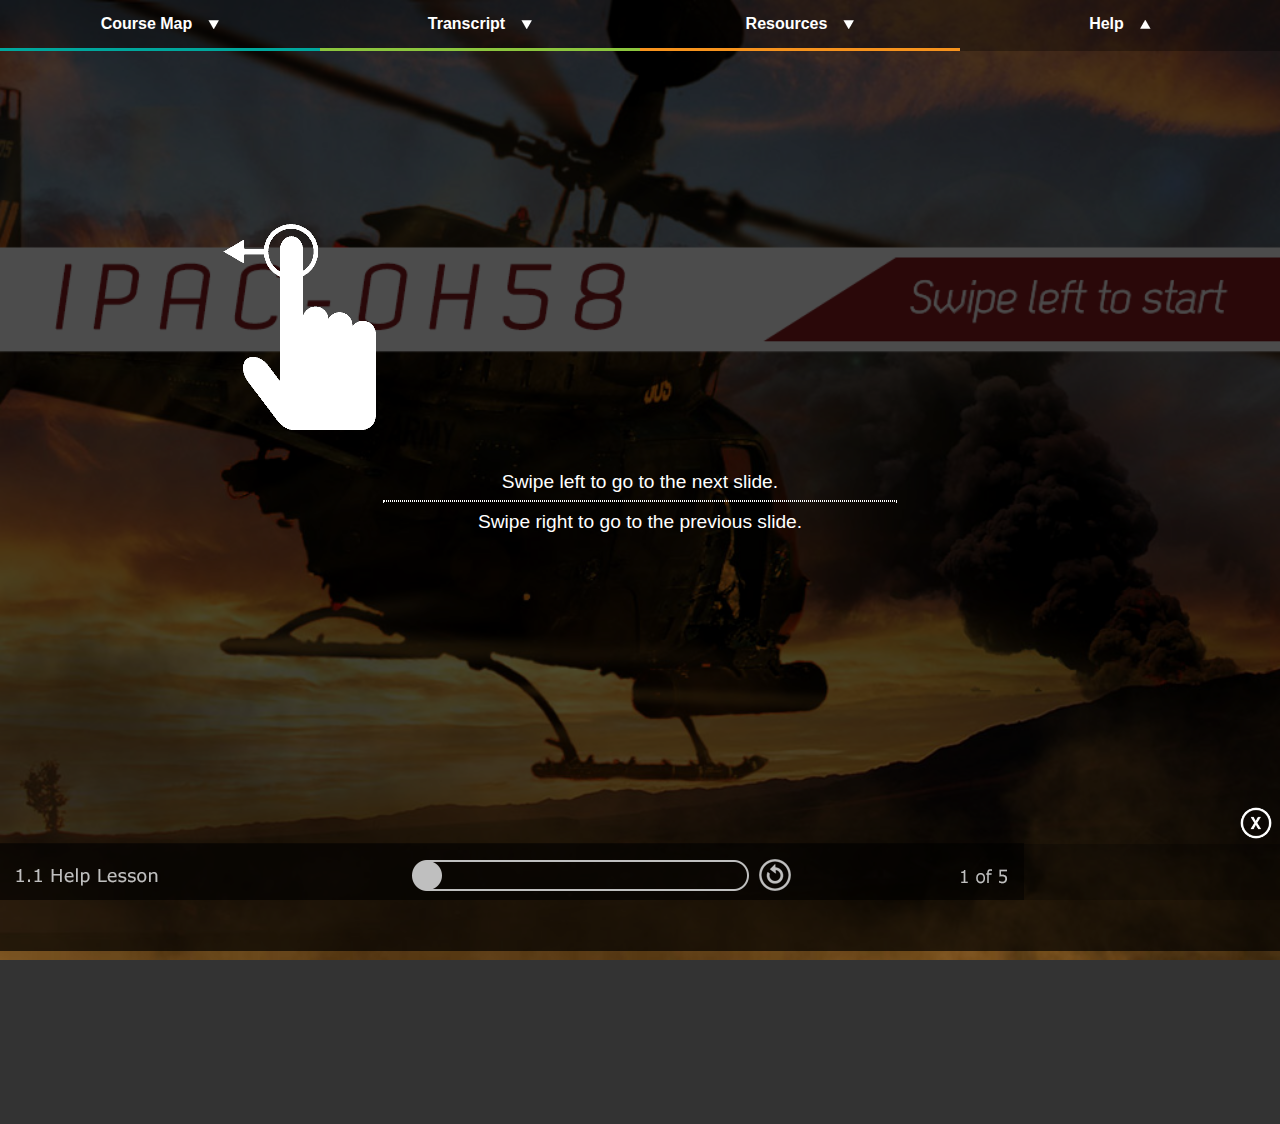
<file: index.html>
<!doctype html>
<html xmlns="http://www.w3.org/1999/xhtml">
<head>
    <meta http-equiv="Content-Type" content="text/html; charset=utf-8" />
    <meta name="viewport" content="width=device-width, initial-scale=1" />
    <title>IMI Mobile Framework</title>
    <script type="text/javascript" src="js/jquery-1.11.1.min.js"></script>
    <script type="text/javascript" src="js/jquery.touchSwipe.min.js"></script>
    <script type="text/javascript" src="js/jquery.dcjqaccordion.2.7.min.js"></script>
    <script type="text/javascript" src="js/app_main.js"></script>
    <script type="text/javascript" src="slide_information.js"></script>
    <link rel="stylesheet" type="text/css" href="css/imi_app.css" />
    <link href="css/dcaccordion.css" rel="stylesheet" type="text/css" />
</head>

<body>
    <div id="wrapper">
    	<div id="content_window">
        	<iframe id="content_frame">
            </iframe>
        </div>
    	<div id="menu_bar">
        	<ul>
            	<li id="course_map_button">Course Map<span class="triangle"><img src="images/triangle.png" class="collapsed"/></span></li>
                <li id="transcript_button">Transcript<span class="triangle"><img src="images/triangle.png" class="collapsed"/></span></li>
                <li id="resources_button">Resources<span class="triangle"><img src="images/triangle.png" class="collapsed"/></span></li>
                <!-- <li id="user_info_button">User Info<span class="triangle"><img src="images/triangle.png" class="collapsed"/></span></li> -->
                <li id="help_button">Help<span class="triangle"><img src="images/triangle.png" class="collapsed"/></span></li>
            </ul>
            <div id="course_map_block" class="foldout_menu">Course Map.</div>
            <div id="transcript_block" class="foldout_menu">Transcript.</div>
            <div id="resources_block" class="foldout_menu">Resources.</div>
            <!-- <div id="user_info_block" class="foldout_menu">User Info</div> -->
        </div>
        <div id="help_block" class="foldout_menu">
            		<div id="help_page1">
	            		<div >
	                		<img src="images/swipe.gif" /><p>Swipe left to go to the next slide.</p>
	                		<hr style="border: 1px dotted #fff; width:40%;" />
	                		<p>Swipe right to go to the previous slide.</p>
	                	</div>
                	</div>
                	<div id="help_page2">
	                	<div >
	                		<img src="images/tapping.gif" /><p>Tap anywhere on the slide to play and pause.</p>
	                	</div>
	                </div>
                	<div id="help_page3">
                    	<div>
                    		<img src="images/courseMap.png"/>                    		
                    	</div>
                    </div>
                    <div id="help_page4">
                    	<div>
                    		<img src="images/transcript.png"/>                    		
                    	</div>
                    </div>
                    <div id="help_page5">
                    	<div>
                    		<img src="images/resources.png"/>                    		
                    	</div>
                    </div>
                    <div id="help_page6">
                    	<div>                    		
                    		<img src="images/lessonArea.png"/>                    		
                    	</div>
                    </div>
                    <div id="help_page7">
                        <div>                            
                            <img src="images/slider.png"/>                          
                        </div>
                    </div>
                    <div id="help_page8">
                        <div>                            
                            <img src="images/restart.png"/>                          
                        </div>
                    </div>
                    <div id="help_page9">
                        <div>                            
                            <img src="images/total_slides.png"/>                          
                        </div>
                    </div>

                    <div id="help_close_btn">
                    <span class="close_button" onclick="toggleHelp()"><img src="images/close_button.png" class="close_button"></span>
                </div>
                <div id="sliderArea">
                    <img src="images/sliderArea.png" class="loaded"/> 
                </div>
                    
        </div>
        <div id="controls_bar">
            <h3 id="lesson_title"></h3>
            <div id="slider">
                <input type="range" id="sliderBar" min="0" max="100" step="1" value="0" />
                <span id="restart_btn"><img src="images/replay_button.png" class="restart_btn" /></span>
            </div>
            <h3 id="slide_count"></h3>
        </div>
    </div>
</body>
</html>
</file>
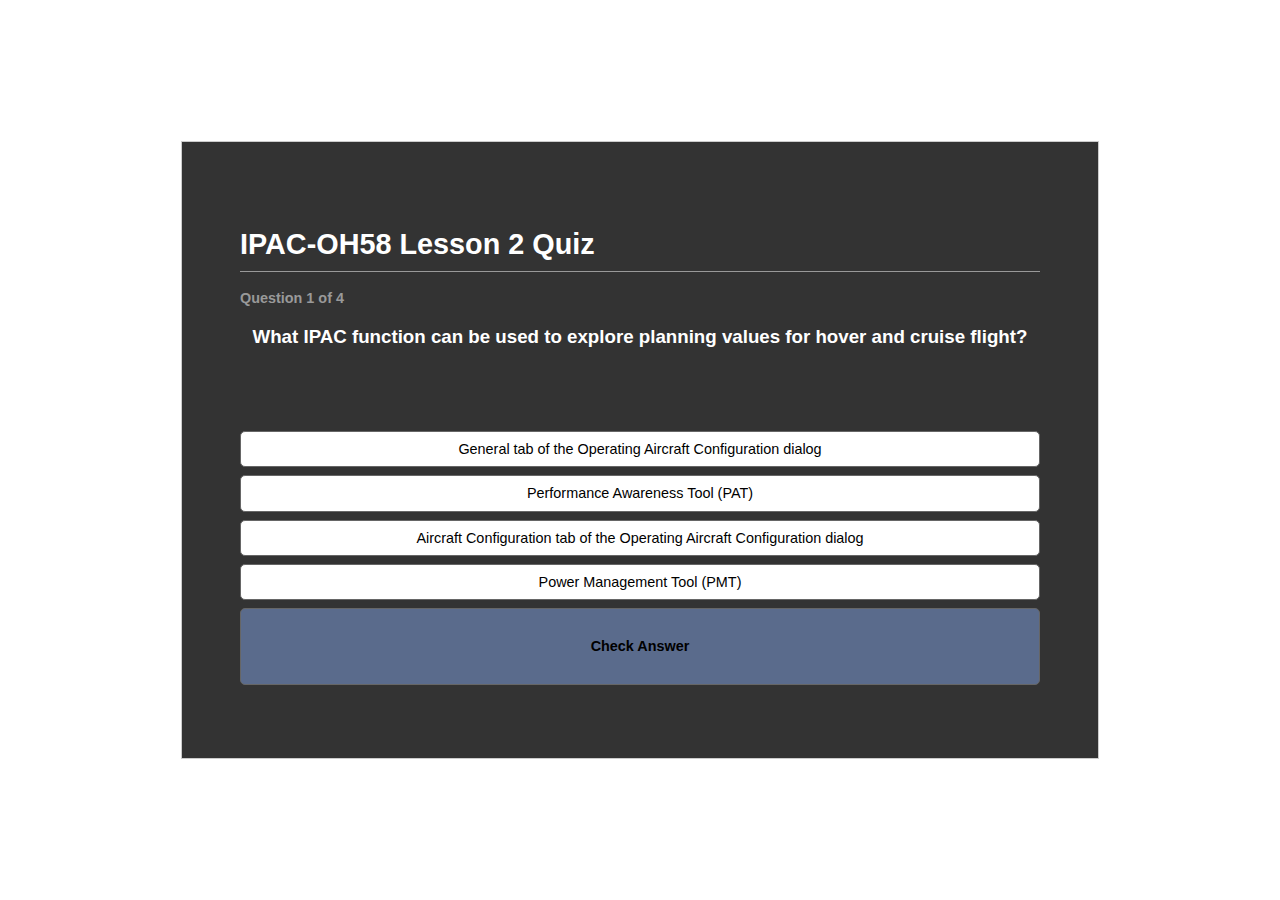
<file: slides/L2_008_quiz.html>
<html>
<head>
	
	<title>IPAC-OH58 Lesson 2 Quiz</title>

	<link href="css/quiz.css" rel="stylesheet" type="text/css" />
	<script type="text/javascript" src="js/jquery.js"></script>
	<script type="text/javascript" src="js/quiz.js"></script>

</head>

<body style="margin:0;padding:0;">
	
	<div id ="frame" role ="content" class="slide_container">
	</div>
</body>

</html>
</file>
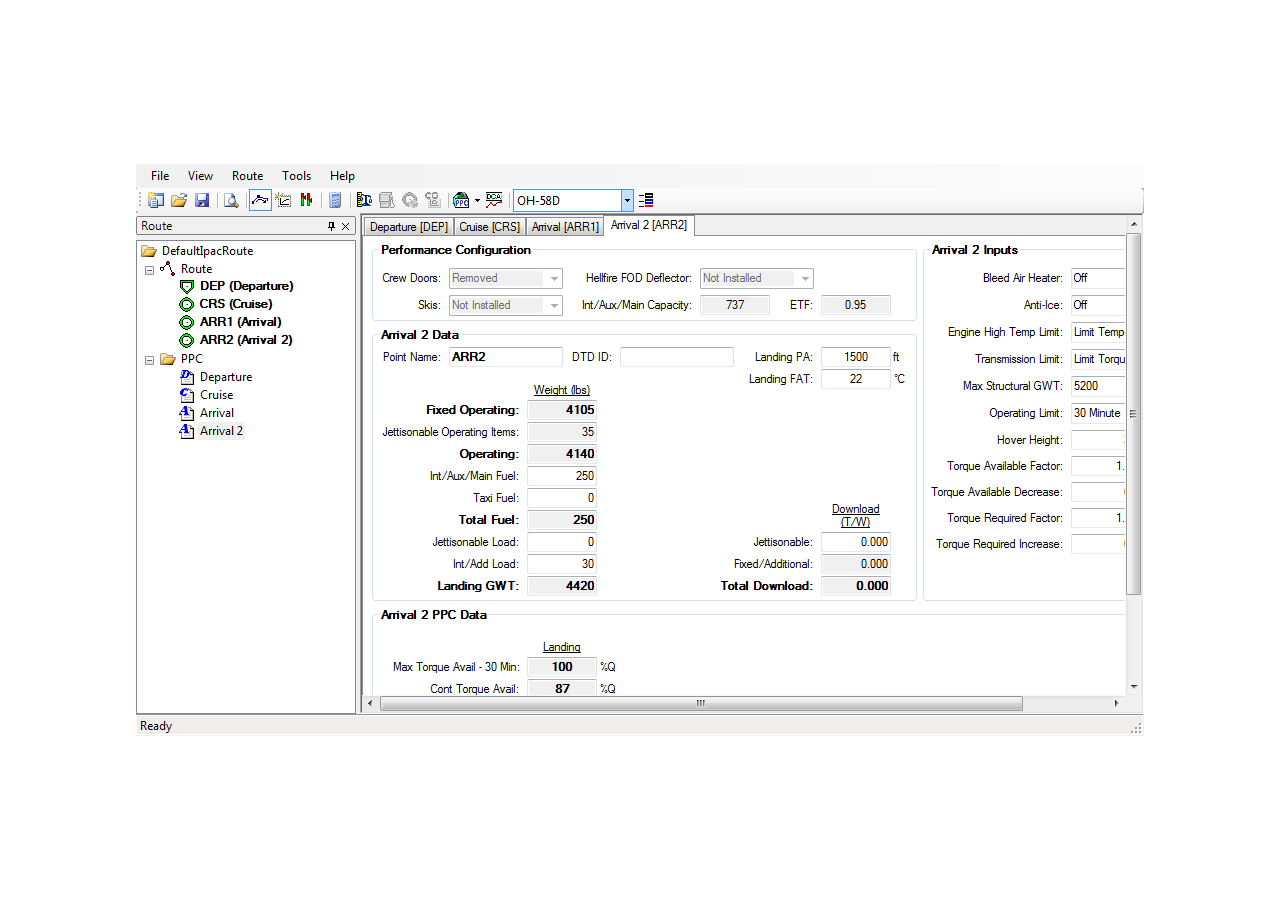
<file: slides/L4_006.html>
<!DOCTYPE html>
<html>
<head>
	<meta http-equiv="Content-Type" content="text/html; charset=utf-8"/>
	<meta http-equiv="X-UA-Compatible" content="IE=Edge"/>
	<title>Untitled</title>
<!--Adobe Edge Runtime-->
    <meta http-equiv="X-UA-Compatible" content="IE=Edge">
    <script type="text/javascript" charset="utf-8" src="L4_006_edgePreload.js"></script>
    <style>
        .edgeLoad-slide_container { visibility:hidden; }
    </style>
<!--Adobe Edge Runtime End-->

</head>
<body style="margin:0;padding:0;">
	<div id="Stage" class="slide_container">
	</div>
</body>
</html>
</file>
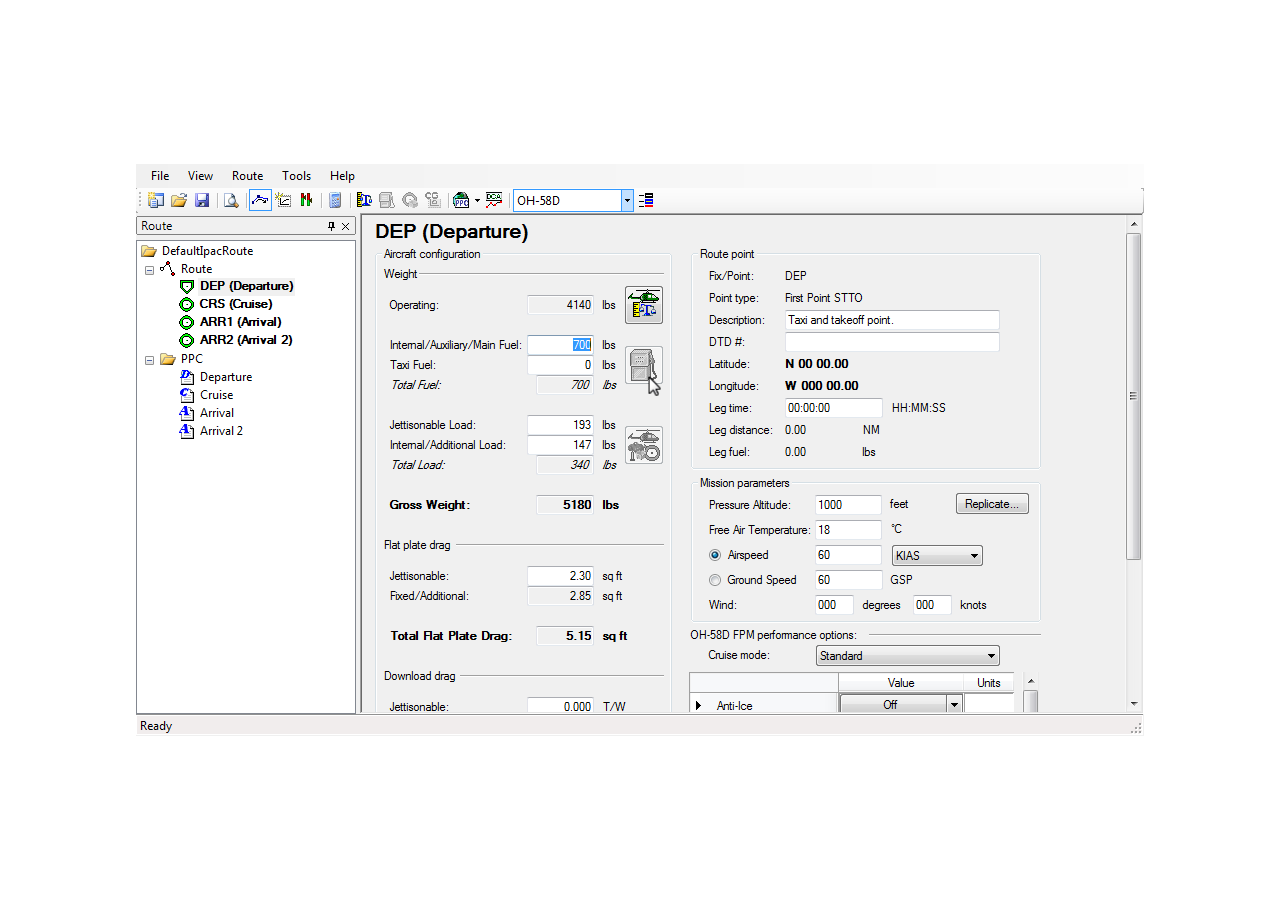
<file: slides/L4_007.html>
<!DOCTYPE html>
<html>
<head>
	<meta http-equiv="Content-Type" content="text/html; charset=utf-8"/>
	<meta http-equiv="X-UA-Compatible" content="IE=Edge"/>
	<title>Untitled</title>
<!--Adobe Edge Runtime-->
    <meta http-equiv="X-UA-Compatible" content="IE=Edge">
    <script type="text/javascript" charset="utf-8" src="L4_007_edgePreload.js"></script>
    <style>
        .edgeLoad-slide_container { visibility:hidden; }
    </style>
<!--Adobe Edge Runtime End-->

</head>
<body style="margin:0;padding:0;">
	<div id="Stage" class="slide_container">
	</div>
</body>
</html>
</file>
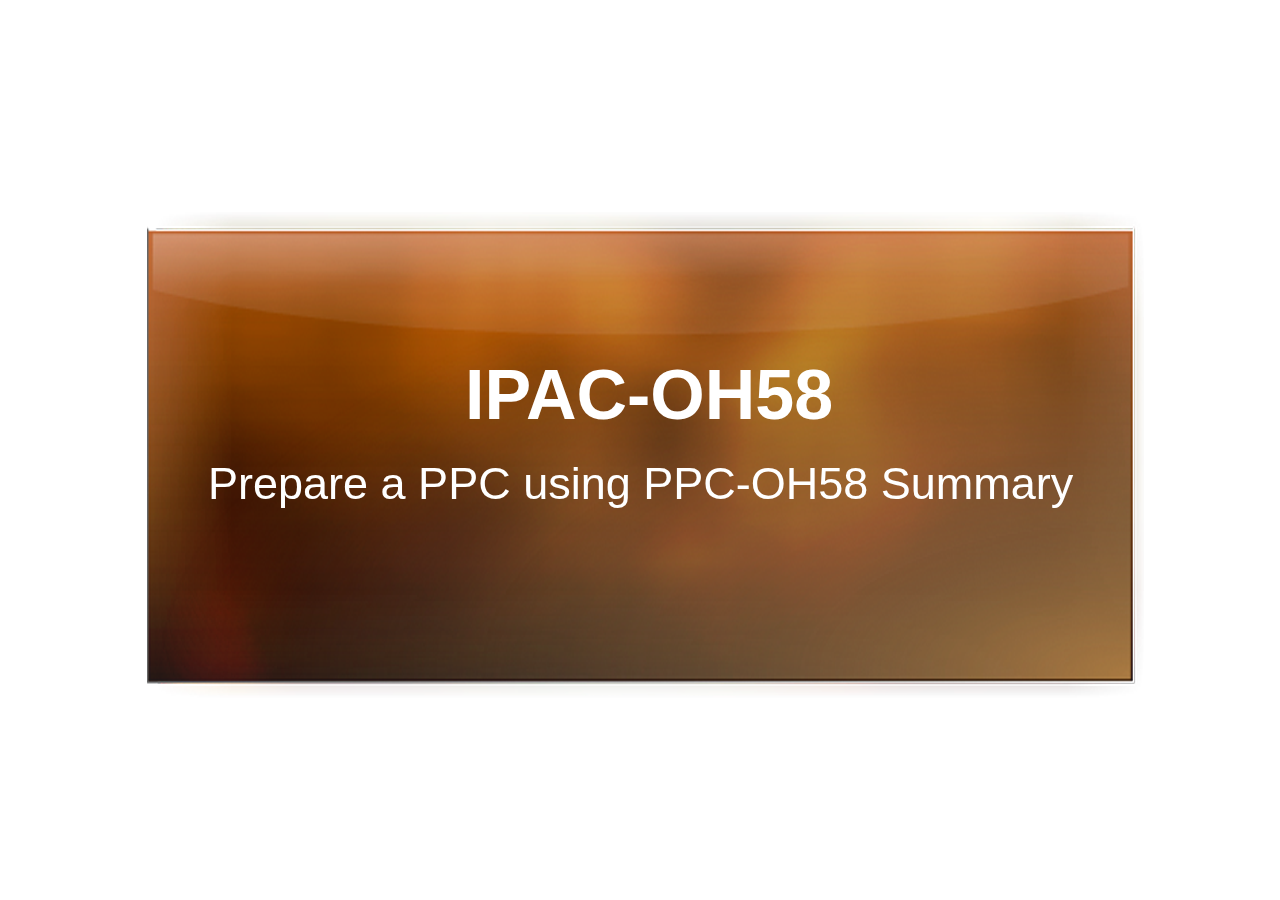
<file: slides/L4_008_Summary.html>
<!DOCTYPE html>
<html>
<head>
	<meta http-equiv="Content-Type" content="text/html; charset=utf-8"/>
	<meta http-equiv="X-UA-Compatible" content="IE=Edge"/>
	<title>Untitled</title>
<!--Adobe Edge Runtime-->
    <meta http-equiv="X-UA-Compatible" content="IE=Edge">
    <script type="text/javascript" charset="utf-8" src="L4_008_Summary_edgePreload.js"></script>
    <style>
        .edgeLoad-slide_container { visibility:hidden; }
    </style>
<!--Adobe Edge Runtime End-->

</head>
<body style="margin:0;padding:0;">
	<div id="Stage" class="slide_container">
	</div>
</body>
</html>
</file>
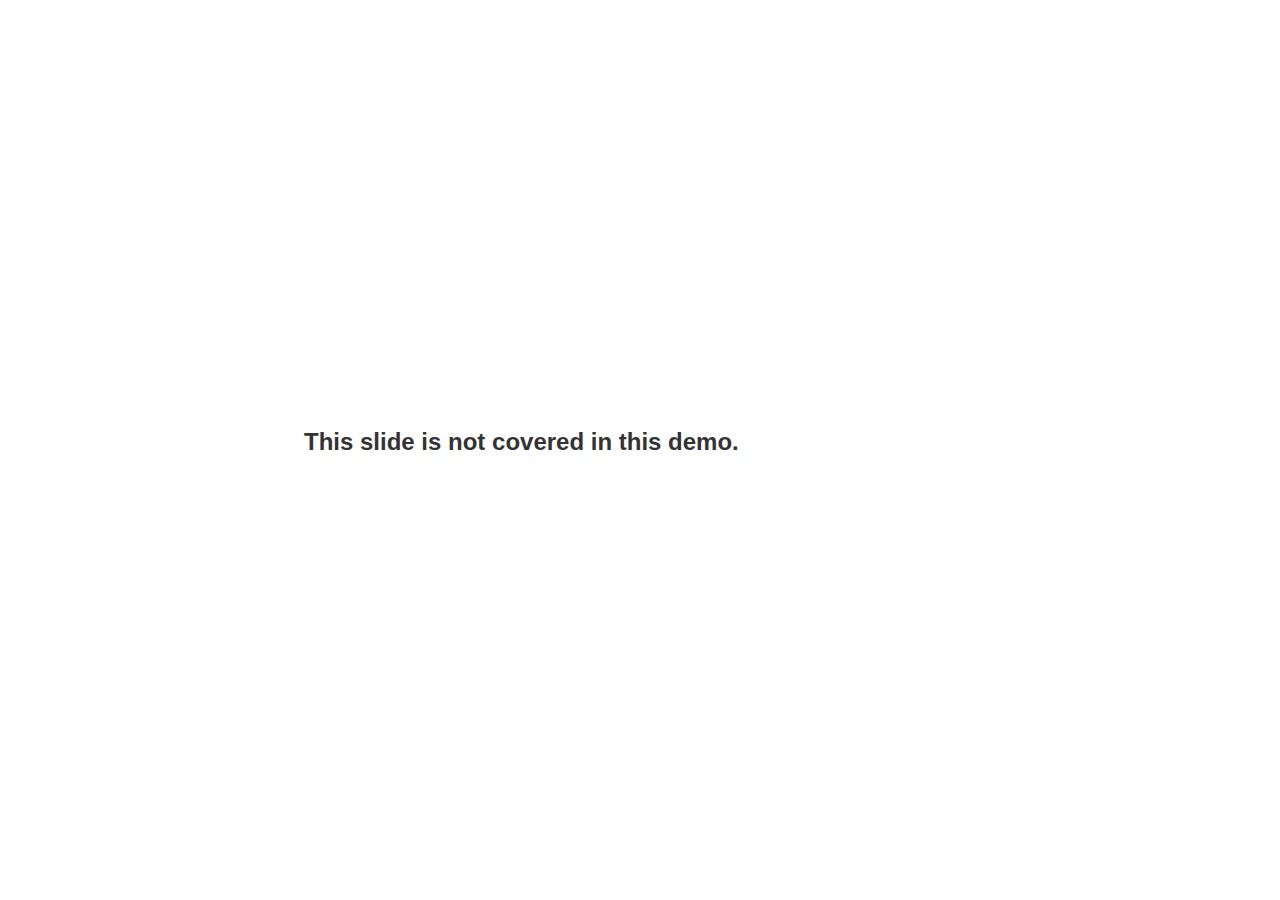
<file: slides/not_demo.html>
<!DOCTYPE html PUBLIC "-//W3C//DTD XHTML 1.0 Transitional//EN" "http://www.w3.org/TR/xhtml1/DTD/xhtml1-transitional.dtd">
<html xmlns="http://www.w3.org/1999/xhtml">
<head>
<meta http-equiv="Content-Type" content="text/html; charset=utf-8" />
<title>Untitled Document</title>
<style type="text/css">
.demo_notice {
	font-family: Verdana, Geneva, sans-serif;
	position: absolute;
	left: 20%;
	top: 40%;
	background-color: white;
	padding: 2em;
	color: #333;
}
</style>
</head>

<body>
<div id="slide_container">
	<h2 class="demo_notice">This slide is not covered in this demo.</h2>
</div>
</body>
</html>
</file>
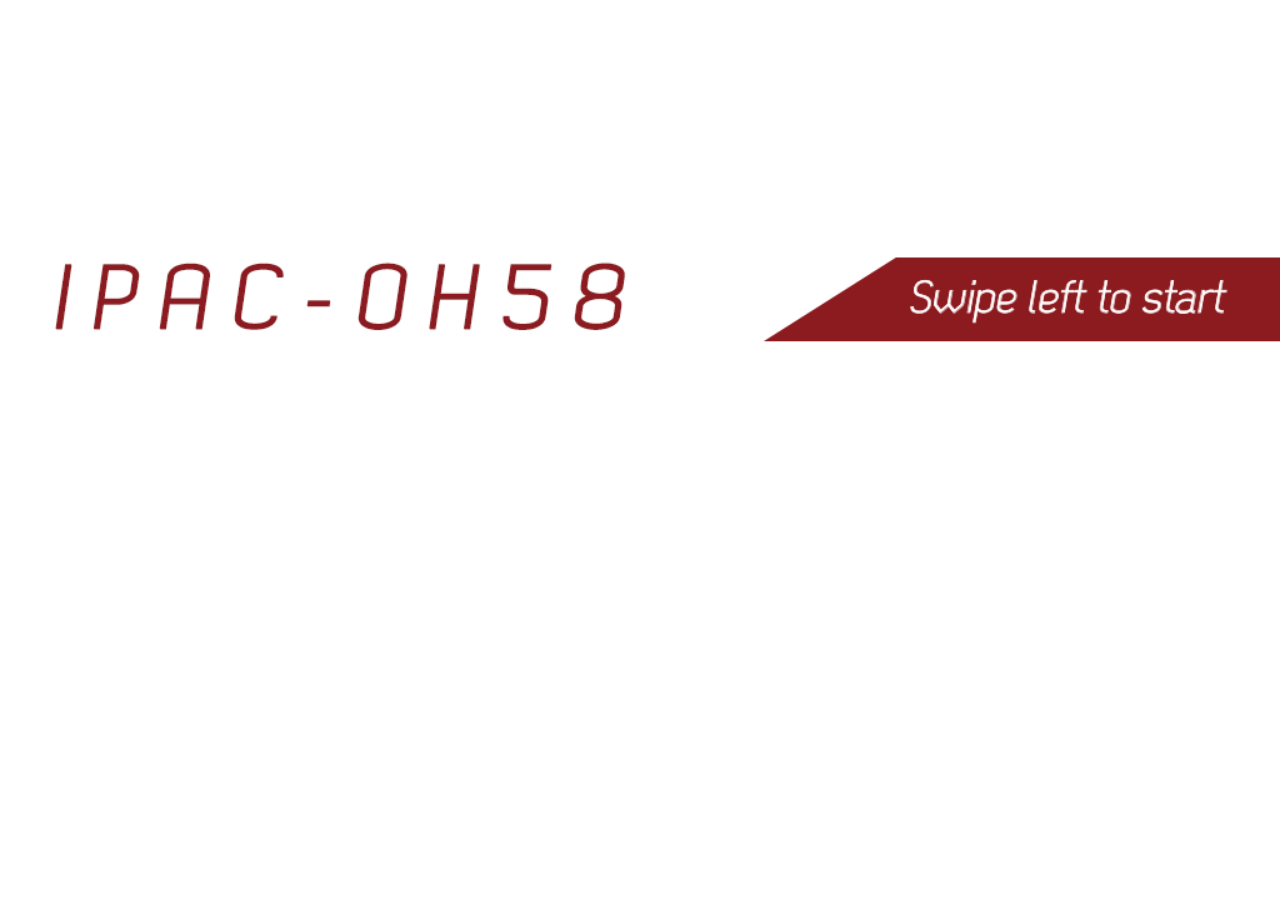
<file: slides/splash.html>
<head>
    <script type="text/javascript" src="../js/jquery-1.11.1.min.js"></script>
    <script type="text/javascript" src="../js/jquery.touchSwipe.min.js"></script>
</head>

    <body>
    	<link rel="stylesheet" type="text/css" href="css/splash.css" />
        <div id="Stage">
        	<div id="slide_container">
            	<p>&nbsp;</p>
            </div>
        </div>
    </body>
    <!--<script type="text/javascript" src="js/swipeNavigation.js"></script>-->
</file>
<file: css/dcaccordion.css>
#accordion ul, ul li
{
	list-style: none;
}

#accordion ul
{
	margin-bottom: 1em;
}

#course_map_block li {
	text-align: left;
	clear: both;
	width: 100%;
	font-weight: normal;
	padding-top: 0;	
}

#course_map_block li a {
	text-decoration: none;
	color: white;
}

#course_map_block li:nth-child(1) {
	border-bottom: none;
}

#course_map_block li:nth-child(2) {
	border-bottom: none;
}

#course_map_block li:nth-child(3) {
	border-bottom: none;
}

#course_map_block li:last-child {
	border-bottom: none;
}

#accordion ul.text 
{
	margin-bottom: 1em; 
	line-height: 1.5em;
}

#accordion .text-center 
{
	text-align: center;
}

#accordion h2 
{
	font: normal 26px Arial, sans-serif; 
	padding: 20px 0; 
	margin: 0 0 30px 0;
}

#accordion .wrap 
{
	width: 960px; 
	margin: 0 auto;
}

#accordion .demo-container 
{
	padding: 1em; 
	clear: both;
}

#accordion .demo-container h4 
{
	font-size: 14px; margin: 0 0 5px 0;
}

#accordion .clear 
{
	clear: both;
}

#accordion .dcjq-count 
{
	float: right;
}

/*ADDED*/

#accordion .sub
{
	padding-left: 2em;
}

.dcjq-parent-li .sub:nth-child(1) {
	margin-top: 1em;
}

.page-visited {
	opacity: .6;	
}
</file>
<file: slides/css/quiz.css>
article, aside, details, figcaption, figure, footer, header, hgroup, menu, nav, section {
    display:block;
  }

  #frame {
    line-height:1;
    font:normal 0.9em/1em"Helvetica Neue", Helvetica, Arial, sans-serif;
  }

  #frame ol, ul {
    list-style:none;
  }

  strong {
    font-weight:700;
  }

  #frame {
    /* max-width:620px;
    width:auto;
    */

    border:1px solid #ccc;
    background-color: rgba(0,0,0,.8);
    padding:4em;
    

    position: absolute;
    width: 800px;
    height: 500px;
    margin:auto;
    left: 0px;
    right: 0px;
    top: 0px;
    bottom: 0px;
    overflow: hidden;

  }

  #frame h1 {
    font:normal bold 2em/1.8em"Helvetica Neue", Helvetica, Arial, sans-serif;
    text-align:left;
    border-bottom:1px solid #999;
    padding:0;
    width:auto;
    color: white;
  }

  #frame h2 {
    font:normal bold 1.3em/1.2em"Helvetica Neue", Helvetica, Arial, sans-serif;
    padding:0;
    text-align:center;
    margin:20px 0;
    color: white;
  }

  #frame p.pager {
    margin:5px 0 5px;
    font:bold 1em/1em"Helvetica Neue", Helvetica, Arial, sans-serif;
    color:#999;
  }

  img.question-image {
    display:block;
    max-width:250px;
    margin:10px auto;
    border:1px solid #ccc;
    width:100%;
    height:auto;
  }

  #choice-block {
    display:block;
    list-style:none;
    margin:0;
    padding:0; 
  }

  li.choice.choice-box
  {
    background-color: white;
  }

  #submitbutton {
    background:#5a6b8c;
  }

  #submitbutton:hover {
    background:#7b8da6;
  }

  #explanation {
    margin:0 auto;
    padding:20px;
    width:75%;
    color:white;
  }

  .choice-box {
    display:block;
    text-align:center;
    margin:8px auto;
    padding:10px 0;
    border:1px solid #666;
    cursor:pointer;
    -webkit-border-radius: 5px;
    -moz-border-radius: 5px;
    border-radius: 5px;
  }
</file>
<file: css/imi_app.css>
@charset "utf-8";
/* CSS Document */

/* http://meyerweb.com/eric/tools/css/reset/ 
   v2.0 | 20110126
   License: none (public domain)
*/

html, body, div, span, applet, object, iframe,
h1, h2, h3, h4, h5, h6, p, blockquote, pre,
a, abbr, acronym, address, big, cite, code,
del, dfn, em, img, ins, kbd, q, s, samp,
small, strike, strong, sub, sup, tt, var,
b, u, i, center,
dl, dt, dd, ol, ul, li,
fieldset, form, label, legend,
table, caption, tbody, tfoot, thead, tr, th, td,
article, aside, canvas, details, embed, 
figure, figcaption, footer, header, hgroup, 
menu, nav, output, ruby, section, summary,
time, mark, audio, video {
	margin: 0;
	padding: 0;
	border: 0;
	font-size: 100%;
	font: inherit;
	vertical-align: baseline;
}
/* HTML5 display-role reset for older browsers */
article, aside, details, figcaption, figure, 
footer, header, hgroup, menu, nav, section {
	display: block;
}
body {
	line-height: 1;
}
ol, ul {
	list-style: none;
}
blockquote, q {
	quotes: none;
}
blockquote:before, blockquote:after,
q:before, q:after {
	content: '';
	content: none;
}
table {
	border-collapse: collapse;
	border-spacing: 0;
}


/* ********************   END RESET   ************** */
@viewport{
    zoom: 1.0;
    width: extend-to-zoom;
}

@-ms-viewport{
    width: extend-to-zoom;
    zoom: 1.0;
}

body {
	width: 100%;
	font-family: Verdana, Geneva, sans-serif;
	background-color: #333;
	overflow: hidden;
	background-image: url("../images/ipad_background.jpg");
	background-size: cover;
	background-repeat: no-repeat;
}

#wrapper {
	width: 100%;
}

/* ********************   MENU BAR   ************** */

#menu_bar {
	width: 100%;
	height: auto;
	z-index: 9999;
	position: absolute;
	top: 0;
	left: 0;
	background-color: rgba(0,0,0,.8);
}

#menu_bar ul {
	list-style: none;
	margin: 0;
	padding: 0;
	width: 100%;
}

#menu_bar li {
	text-align: center;
	float: left;
	display: block;
    width: 25%; /* Change to 20% when metrics is implemented*/
	color: white;
	padding-top: 1em;
	padding-bottom: 1em;
	font-weight: bold;
}


.triangle {
	margin-left: 1em;
}

.expanded {
	transform:rotate(180deg);
	-ms-transform:rotate(180deg);
	-webkit-transform:rotate(180deg);
	
	-webkit-transition: all 0.3s ease;
    -moz-transition: all 0.3s ease;
    -o-transition: all 0.3s ease;
    transition: all 0.3s ease;

}

.collapsed {	
	-webkit-transition: all 0.3s ease;
    -moz-transition: all 0.3s ease;
    -o-transition: all 0.3s ease;
    transition: all 0.3s ease;

}

#menu_bar li:nth-child(1) {
	border-bottom: solid 3px #00a79d;
}

#menu_bar li:nth-child(2) {
	border-bottom: solid 3px #8cc63e;
}

#menu_bar li:nth-child(3) {
	border-bottom: solid 3px #f7931d;
}

#menu_bar li:last-child {
	border-bottom: solid 3px #d91b5b;
}

#course_map_block {
	width: 50%;
	background-color: rgba(0,0,0,.8);
	border-bottom: solid 3px #00a79d;
	overflow-y: auto;
	color: white;
	padding: 2em;
	position: absolute;
	top: 3.2em;
	max-height: 25em;
}

#transcript_block {
	width: 50%;
	background-color: rgba(0,0,0,.8);
	border-bottom: solid 3px #8cc63e;
	overflow-y: auto;
	color: white;
	margin-left: 25%;
	padding: 2em;
	position: absolute;
	max-height: 25em;
	top: 3.2em;
}

#transcript_block p {
	line-height: 130%;	
}

#resources_block {
	background-color: rgba(0,0,0,.8);
	border-bottom: solid 3px #f7931d;
	width: 50%;
	overflow-y: auto;
	color: white;
	margin-left: 30%;
	padding: 2em;
	position: absolute;
	top: 3.2em;
}

#help_block {
	width: 100%;
	height: 100%;
	background-color: rgba(0,0,0,.7);	
	color: white;
	top: 3.2em;
	position: absolute;
	z-index: 500;
}

#user_info_block {
	width: 50%;
}

#resources_block a {
	color: white;
	display: block;
	text-decoration: none;
	margin-bottom: 1em;
}

#transcript_block h3 {
	font-weight: bold;
	font-size: 1.2em;
	margin-bottom: 1em;
}

.bottom-out {
	border-bottom: none !important;	
}

/* ********************   HELP LESSON   ************** */

#help_page1, #help_page2{
	width: 100%;
	height: 100%;
	font-size: 1.2em;
	position: absolute;
	text-align: center;
	top:3em;
}

 #help_page3, #help_page4, #help_page5, #help_page6, #help_page7, #help_page8, #help_page9 {
 	width: 100%;
	height: 100%;
	font-size: 1.2em;
	position: absolute;
	text-align: center;
 	top:3em;
 	z-index:999;
 }

#help_block p {
	
	margin: 0 auto;
}

#help_page1 img {
	margin-bottom: 2em;

}
#help_page2 img {
	margin-top:4em;
}

#help_page3 ,#help_page4, #help_page5, #help_page6, #help_page7, #help_page8, #help_page9 img {
	margin-top:-5.7em;
}
 
#help_page1 {
	left: 0;
	margin-top:6em;
}

#help_page2, #help_page3, #help_page4, #help_page5, #help_page6, #help_page7, #help_page8, #help_page9{
	left: 100%;
	
}
.loaded{
}
#sliderArea{
	position: absolute;
	bottom:48px;
}

#help_close_btn img{
	width:2em;
	position: absolute;
	right: .5em;
	bottom: 7em;
}

#course_map_block img{
	position: absolute;
	right: .5em;
	bottom: .5em;
	width:2em;
}
#transcript_block img{
	position: absolute;
	right: .5em;
	bottom: .5em;
	width:2em;
}
#resources_block img{
	position: absolute;
	right: .5em;
	bottom: .5em;
	width:2em;
}
/* ********************   CONTENT FRAME   ************** */

#content_frame {
	z-index: 1;
	width: 100%;
	height: 100%;
	overflow: hidden;
}

#content_window {
	position: absolute;
	/*top: 3em;*/
	left: 0;
	z-index: 1;
	width: 100%;
	height: 100%;
	overflow: hidden;
}

/* ********************   FOOTER/CONTROLS   ************** */

#controls_bar {
	width: 100%;
	height: 3.5em;
	position: absolute;
	bottom: 0;
	left: 0;
	z-index: 9999;
	background-color: rgba(0,0,0,.25);
}

#controls_bar h3 {
	position: absolute;
	bottom: 1em;
	color: white;
	font-size: 1em;
	font-family:Verdana, Geneva, sans-serif;
}

#controls_bar h3:first-child {
	position: absolute;
	bottom: 1em;
	left: 1em;
}

#controls_bar h3:last-child {
	position: absolute;
	bottom: 1em;
	right: 1em;
}

#slider {
	position: absolute;
	left: 40%;
	bottom: .5em;
	text-align: center;
}

#sliderBar {
	width: 25em;	
}

input[type="range"] {
	color: rgba(0,0,0,0);
	-webkit-appearance: none;
	border: 2px solid white;
	background-color: transparent;
	border-radius: 2em;	
}

input[type='range']::-webkit-slider-thumb {
	-webkit-appearance: none;
	border-radius: 1em;
	background-color: white;
	cursor: pointer;
	height: 2em;
	width: 2em;
}

.restart_btn
{
	height: 2.1em;
}
</file>
<file: slides/css/splash.css>
@charset "utf-8";
/* CSS Document */

/* http://meyerweb.com/eric/tools/css/reset/ 
   v2.0 | 20110126
   License: none (public domain)
*/

html, body, div, span, applet, object, iframe,
h1, h2, h3, h4, h5, h6, p, blockquote, pre,
a, abbr, acronym, address, big, cite, code,
del, dfn, em, img, ins, kbd, q, s, samp,
small, strike, strong, sub, sup, tt, var,
b, u, i, center,
dl, dt, dd, ol, ul, li,
fieldset, form, label, legend,
table, caption, tbody, tfoot, thead, tr, th, td,
article, aside, canvas, details, embed, 
figure, figcaption, footer, header, hgroup, 
menu, nav, output, ruby, section, summary,
time, mark, audio, video {
	margin: 0;
	padding: 0;
	border: 0;
	font-size: 100%;
	font: inherit;
	vertical-align: baseline;
}
/* HTML5 display-role reset for older browsers */
article, aside, details, figcaption, figure, 
footer, header, hgroup, menu, nav, section {
	display: block;
}
body {
	line-height: 1;
}
ol, ul {
	list-style: none;
}
blockquote, q {
	quotes: none;
}
blockquote:before, blockquote:after,
q:before, q:after {
	content: '';
	content: none;
}
table {
	border-collapse: collapse;
	border-spacing: 0;
}


/* ********************   END RESET   ************** */
body {
	width: 100%;
	height: 100%;
	overflow: hidden;
}

#slide_container {
	width: 100%;
	height: 100%;
	background-color: rgba(0,0,0,0);
	text-align: center;
	overflow: hidden;
	height: 100%;
	background-image: url("../images/splash_screen.png");
	background-size: 100%;
	background-position: center;
	background-repeat: no-repeat;
}

p {
	margin-top: 10em;
	margin-bottom: 10em;
	font-size: 2em;
	font-weight: bold;
	color: #FFF;
}
</file>
